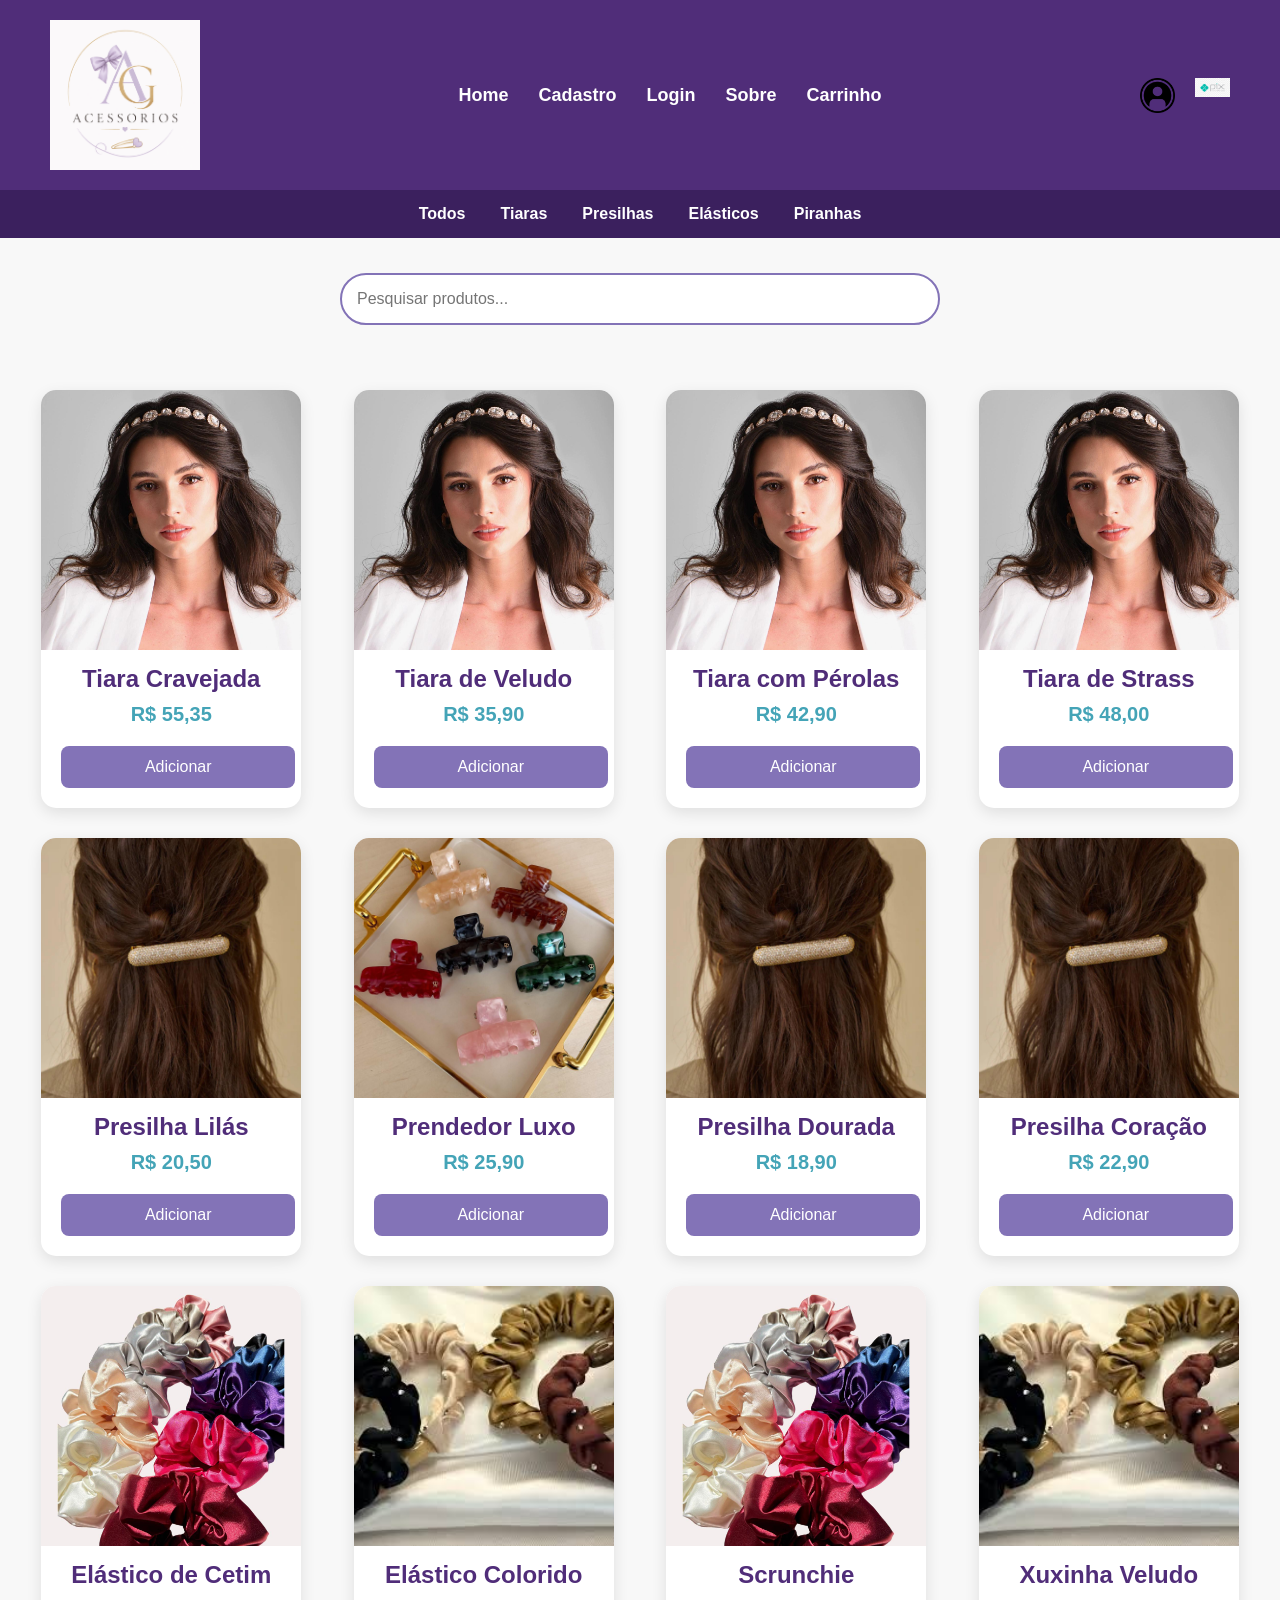
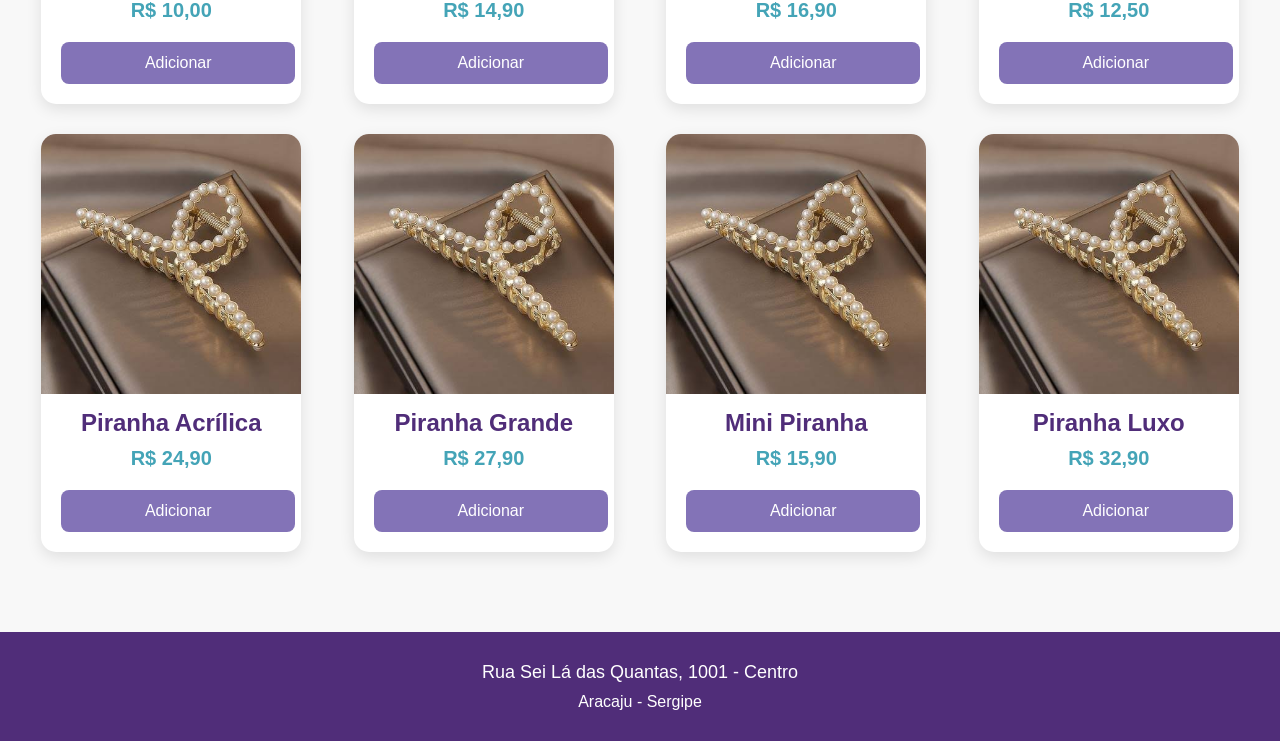
<file: index.html>
<!DOCTYPE html>
<html lang="pt-BR">

<head>
    <meta charset="UTF-8">
    <meta name="viewport" content="width=device-width, initial-scale=1.0">
    <title>AG Acessórios</title>

    <link rel="stylesheet" href="css/style.css">

    <script src="js/carrega_produto.js" type="module" defer></script>
</head>

<body>

    <main id="geral">

        <header id="cabecalho">

            <div id="logo">
                <a href="index.html">
                    <img src="img/logo.png" alt="Logo AG Acessórios">
                </a>
            </div>

            <nav id="menu">
                <ul>
                    <li><a href="index.html" class="lnk_menu">Home</a></li>
                    <li><a href="paginas/cadastro.html" class="lnk_menu">Cadastro</a></li>
                    <li><a href="paginas/login.html" class="lnk_menu">Login</a></li>
                    <li><a href="paginas/sobre.html" class="lnk_menu">Sobre</a></li>
                    <li><a href="paginas/carrinho.html" class="lnk_menu">Carrinho</a></li>
                </ul>
            </nav>

            <div id="div-icones">
                <ul>

                    <li>
                        <a href="paginas/login.html" class="lnk_icone">
                            <img src="img/login.png" alt="Login">
                        </a>
                    </li>

                    <li>
                        <a href="paginas/carrinho.html" class="lnk_icone">
                            <img src="img/pix.png" alt="Carrinho">
                        </a>
                    </li>

                </ul>
            </div>

        </header>

        <nav id="nav-secoes">

            <ul id="menu-secoes">

                <li><a href="#" class="lnk-secao" data-categoria="todos">Todos</a></li>

                <li><a href="#" class="lnk-secao" data-categoria="tiara">Tiaras</a></li>

                <li><a href="#" class="lnk-secao" data-categoria="presilha">Presilhas</a></li>

                <li><a href="#" class="lnk-secao" data-categoria="elastico">Elásticos</a></li>

                <li><a href="#" class="lnk-secao" data-categoria="piranha">Piranhas</a></li>

            </ul>

        </nav>

        <section id="pesquisa">

            <input
                type="text"
                id="campo-pesquisa"
                placeholder="Pesquisar produtos...">

        </section>

        <section id="cards">

            <div class="card" data-categoria="elastico">

                <img src="img/elastico 2.jpeg" alt="Elástico" class="img_card">

                <h2 class="titulo_card">Elástico</h2>

                <h3 class="valor_card">R$ 55,00</h3>

                <button class="btn_card">Adicionar</button>

            </div>

            <div class="card" data-categoria="elastico">

                <img src="img/elastico de cetim.jpeg" alt="Elástico de Cetim" class="img_card">

                <h2 class="titulo_card">Elástico de Cetim</h2>

                <h3 class="valor_card">R$ 45,00</h3>

                <button class="btn_card">Adicionar</button>

            </div>

            <div class="card" data-categoria="presilha">

                <img src="img/presilia.jpeg" alt="Presilha" class="img_card">

                <h2 class="titulo_card">Presilha Lilás</h2>

                <h3 class="valor_card">R$ 20,50</h3>

                <button class="btn_card">Adicionar</button>

            </div>

            <div class="card" data-categoria="presilha">

                <img src="img/presilia 2.jpeg" alt="Presilha Luxo" class="img_card">

                <h2 class="titulo_card">Presilha Luxo</h2>

                <h3 class="valor_card">R$ 30,00</h3>

                <button class="btn_card">Adicionar</button>

            </div>

            <div class="card" data-categoria="piranha">

                <img src="img/piranha 2.jpeg" alt="Piranha" class="img_card">

                <h2 class="titulo_card">Piranha</h2>

                <h3 class="valor_card">R$ 35,00</h3>

                <button class="btn_card">Adicionar</button>

            </div>

            <div class="card" data-categoria="tiara">

                <img src="img/tiara gravejada.jpeg" alt="Tiara Cravejada" class="img_card">

                <h2 class="titulo_card">Tiara Cravejada</h2>

                <h3 class="valor_card">R$ 55,35</h3>

                <button class="btn_card">Adicionar</button>

            </div>

            <div class="card" data-categoria="presilha">

                <img src="img/prendendor luxo.jpeg" alt="Prendedor Luxo" class="img_card">

                <h2 class="titulo_card">Prendedor Luxo</h2>

                <h3 class="valor_card">R$ 25,90</h3>

                <button class="btn_card">Adicionar</button>

            </div>

        </section>

        <footer id="rodape">

            <div id="dadosloja">

                <h2>Rua Sei Lá das Quantas, 1001 - Centro</h2>

                <h3>Aracaju - Sergipe</h3>

            </div>

        </footer>

    </main>

</body>

</html>
</file>
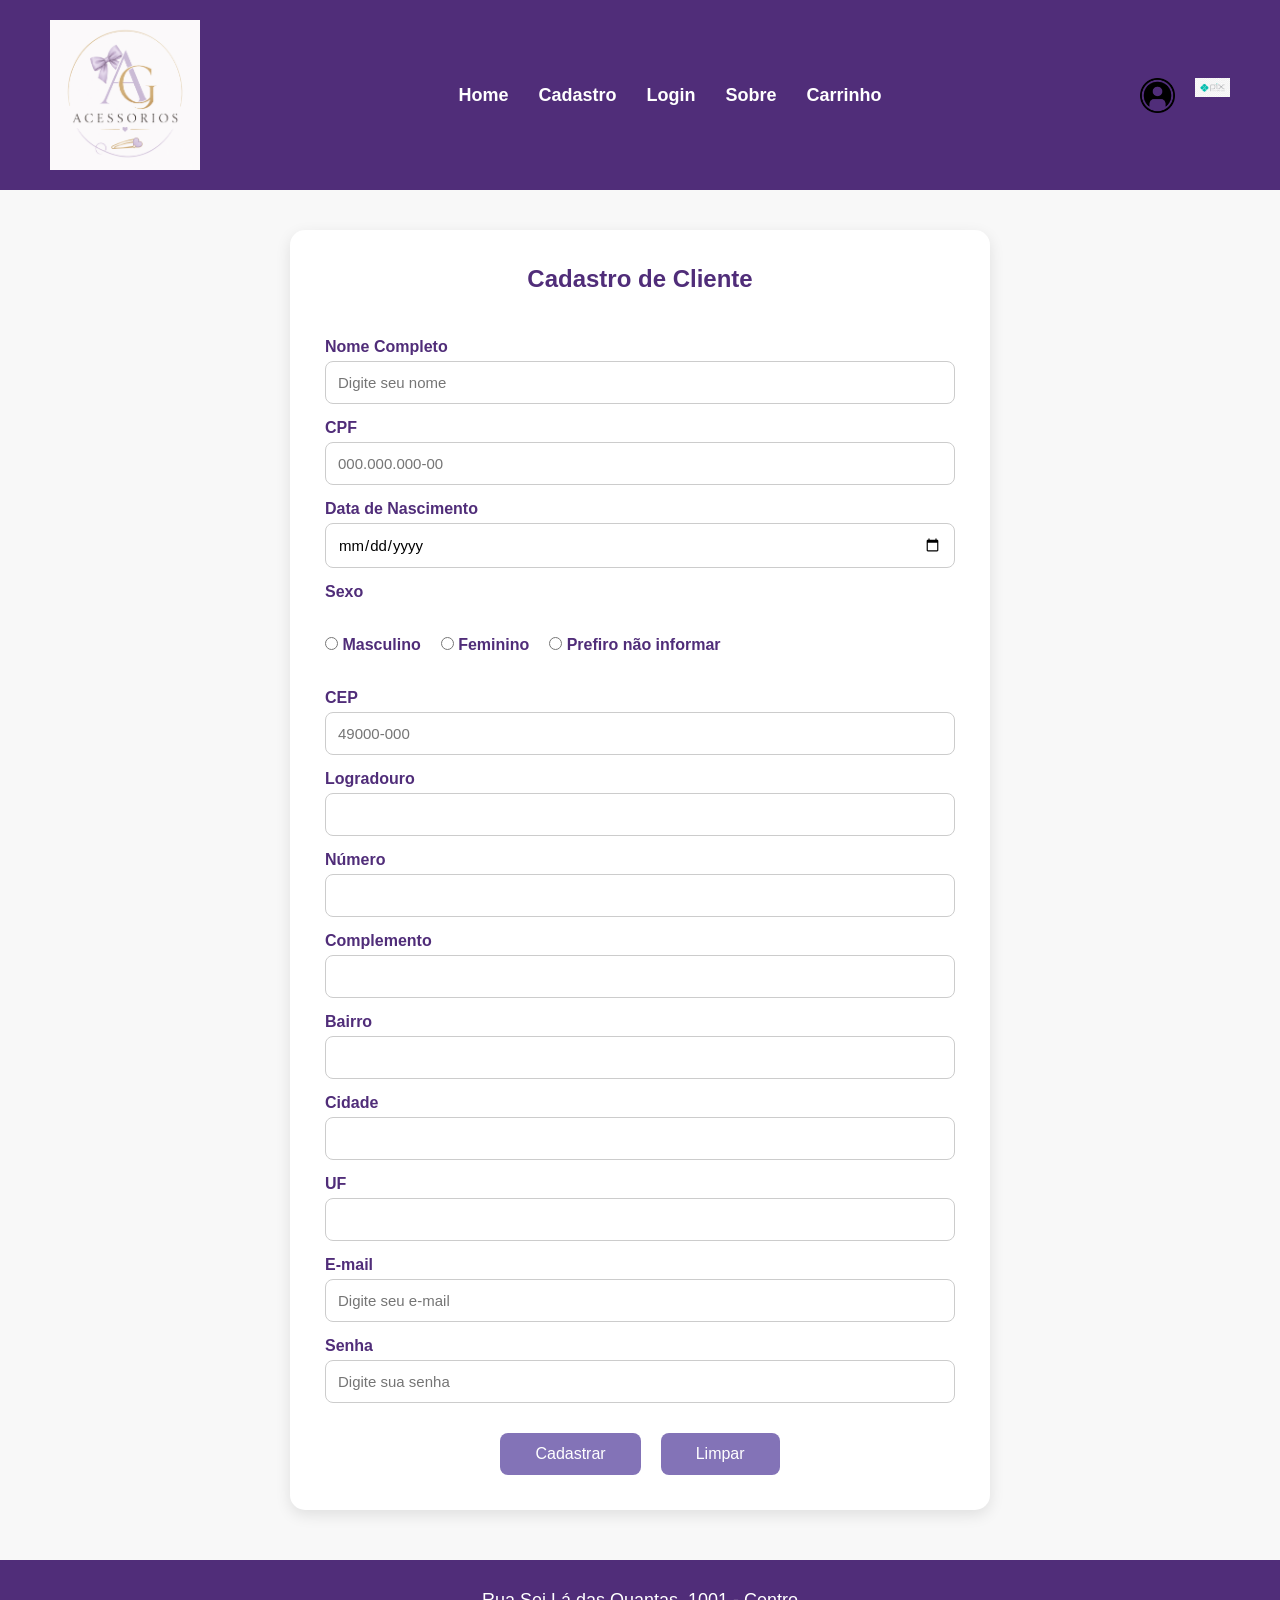
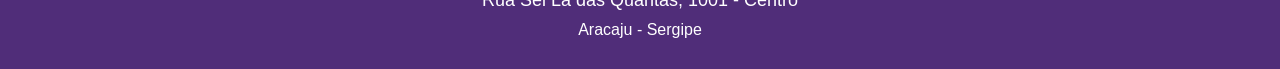
<file: paginas/cadastro.html>
<!DOCTYPE html>
<html lang="pt-BR">

<head>
    <meta charset="UTF-8">
    <meta name="viewport" content="width=device-width, initial-scale=1.0">
    <title>Cadastro | AG Acessórios</title>

    <link rel="stylesheet" href="../css/style.css">

    <script src="../js/viacep.js" defer></script>
</head>

<body>

<main id="geral">


    <header id="cabecalho">

        <div id="logo">
            <a href="../index.html">
                <img src="../img/logo.png" alt="Logo AG Acessórios">
            </a>
        </div>

        <nav id="menu">
            <ul>
                <li><a href="../index.html" class="lnk_menu">Home</a></li>
                <li><a href="cadastro.html" class="lnk_menu">Cadastro</a></li>
                <li><a href="login.html" class="lnk_menu">Login</a></li>
                <li><a href="sobre.html" class="lnk_menu">Sobre</a></li>
                <li><a href="carrinho.html" class="lnk_menu">Carrinho</a></li>
            </ul>
        </nav>

        <div id="div-icones">
            <ul>
                <li>
                    <a href="login.html" class="lnk_icone">
                        <img src="../img/login.png" alt="Login">
                    </a>
                </li>

                <li>
                    <a href="carrinho.html" class="lnk_icone">
                        <img src="../img/pix.png" alt="Carrinho">
                    </a>
                </li>
            </ul>
        </div>

    </header>

   

    <section id="formulario">

        <h2>Cadastro de Cliente</h2>

        <form id="form-pessoa">

            <label for="nome">Nome Completo</label>
            <input type="text" id="nome" class="input01" placeholder="Digite seu nome" required>

            <label for="cpf">CPF</label>
            <input type="text" id="cpf" class="input02" placeholder="000.000.000-00" maxlength="14" required>

            <label for="data-nascimento">Data de Nascimento</label>
            <input type="date" id="data-nascimento" class="input02" required>

            <label>Sexo</label>

            <div class="grupo-radio">

                <label>
                    <input type="radio" name="sexo" value="M">
                    Masculino
                </label>

                <label>
                    <input type="radio" name="sexo" value="F">
                    Feminino
                </label>

                <label>
                    <input type="radio" name="sexo" value="N">
                    Prefiro não informar
                </label>

            </div>

            <label for="cep">CEP</label>
            <input type="text" id="cep" class="input02" placeholder="49000-000">

            <label for="logradouro">Logradouro</label>
            <input type="text" id="logradouro" class="input01">

            <label for="numero">Número</label>
            <input type="text" id="numero" class="input02">

            <label for="complemento">Complemento</label>
            <input type="text" id="complemento" class="input01">

            <label for="bairro">Bairro</label>
            <input type="text" id="bairro" class="input01">

            <label for="cidade">Cidade</label>
            <input type="text" id="cidade" class="input01">

            <label for="uf">UF</label>
            <input type="text" id="estado" class="input02" maxlength="2">

            <label for="email">E-mail</label>
            <input type="email" id="email" class="input01" placeholder="Digite seu e-mail" required>

            <label for="senha">Senha</label>
            <input type="password" id="senha" class="input02" placeholder="Digite sua senha" required>

            <div id="div-btns">

                <button type="submit" id="btn-add">
                    Cadastrar
                </button>

                <button type="reset" id="btn-limpar">
                    Limpar
                </button>

            </div>

        </form>

    </section>

    <footer id="rodape">

        <div id="dadosloja">
            <h2>Rua Sei Lá das Quantas, 1001 - Centro</h2>
            <h3>Aracaju - Sergipe</h3>
        </div>

    </footer>

</main>

</body>
</html>
</file>
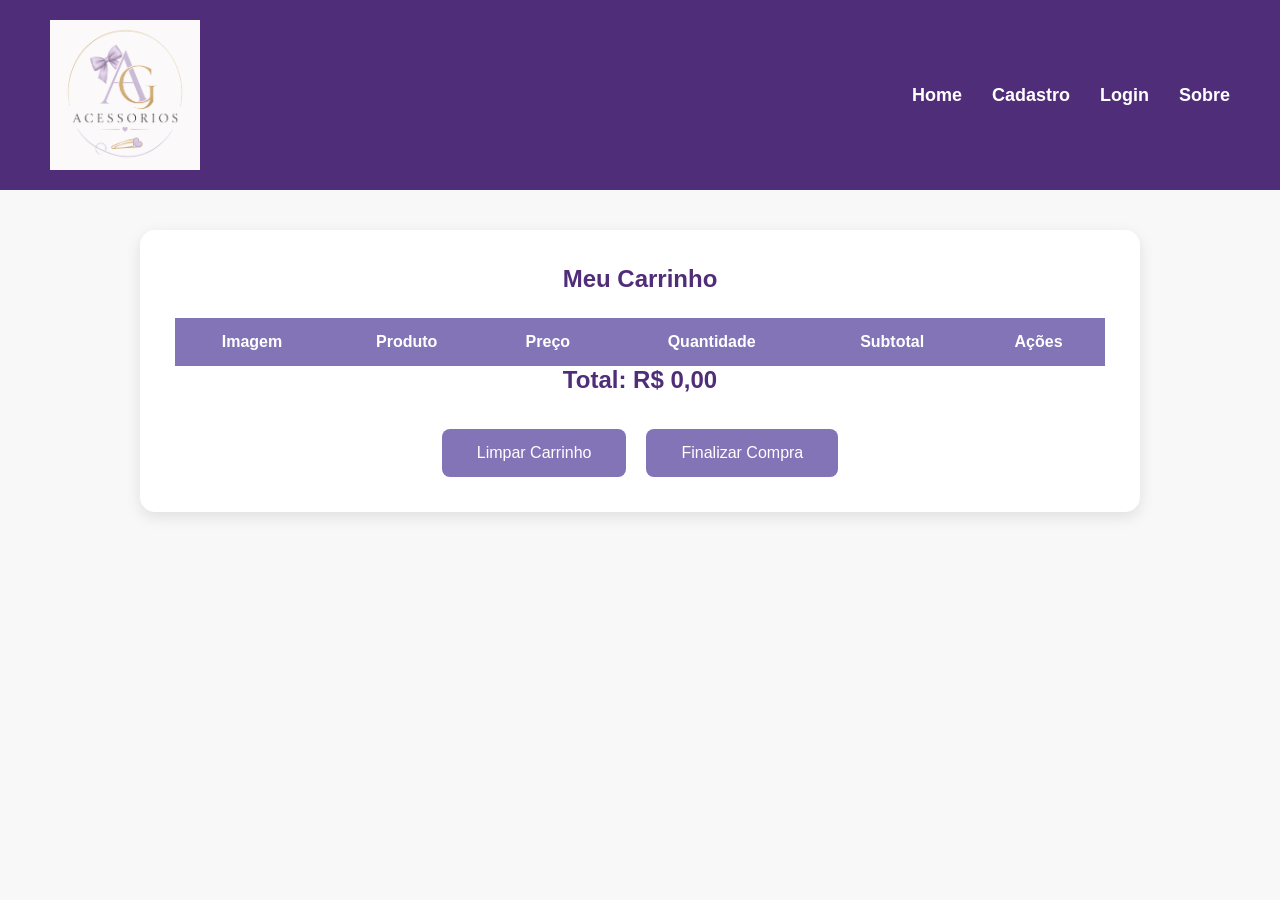
<file: paginas/carrinho.html>
<!DOCTYPE html>
<html lang="pt-BR">

<head>

    <meta charset="UTF-8">
    <meta name="viewport" content="width=device-width, initial-scale=1.0">

    <title>Carrinho</title>

    <link rel="stylesheet" href="../css/style.css">

    <script src="../js/carrega_produto.js" type="module" defer></script>

</head>

<body>

<main id="geral">

<header id="cabecalho">

    <div id="logo">

        <a href="../index.html">

            <img src="../img/logo.png" alt="Logo">

        </a>

    </div>

    <nav id="menu">

        <ul>

            <li><a href="../index.html" class="lnk_menu">Home</a></li>

            <li><a href="cadastro.html" class="lnk_menu">Cadastro</a></li>

            <li><a href="login.html" class="lnk_menu">Login</a></li>

            <li><a href="sobre.html" class="lnk_menu">Sobre</a></li>

        </ul>

    </nav>

</header>



<section class="container">

<h2>Meu Carrinho</h2>

<table>

<thead>

<tr>

<th>Imagem</th>

<th>Produto</th>

<th>Preço</th>

<th>Quantidade</th>

<th>Subtotal</th>

<th>Ações</th>

</tr>

</thead>

<tbody id="lista-carrinho">

</tbody>

</table>

<h2 id="total-geral">

Total: R$ 0,00

</h2>

<div class="botoes">

<button id="btn-limpar">

Limpar Carrinho

</button>

<button id="btn-finalizar">

Finalizar Compra

</button>

</div>

</section>

</main>

</body>

</html>
</file>
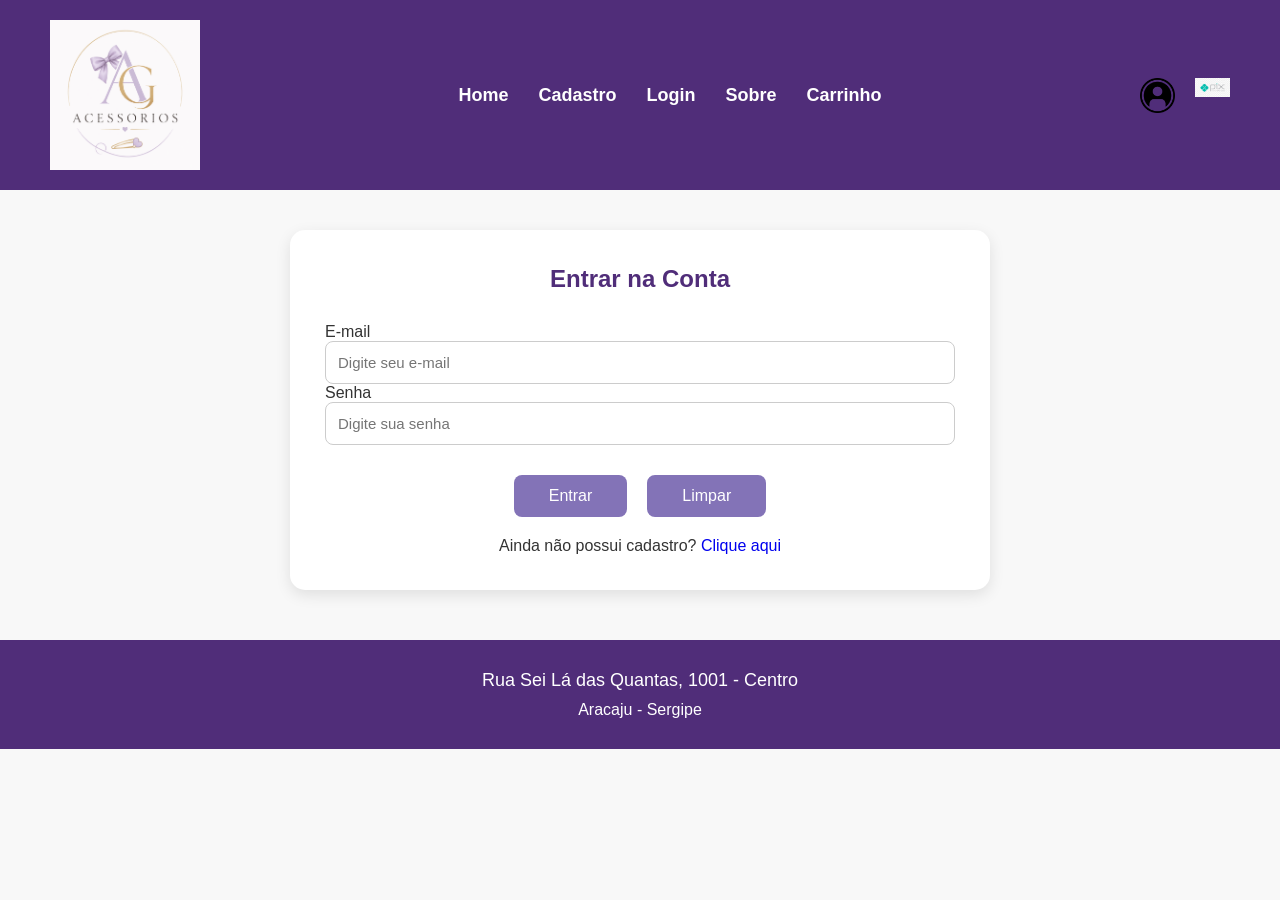
<file: paginas/login.html>
<!DOCTYPE html>
<html lang="pt-BR">

<head>
    <meta charset="UTF-8">
    <meta name="viewport" content="width=device-width, initial-scale=1.0">
    <title>Login | AG Acessórios</title>

    <link rel="stylesheet" href="../css/style.css">
</head>

<body>

    <main id="geral">

        <header id="cabecalho">

            <div id="logo">
                <a href="../index.html">
                    <img src="../img/logo.png" alt="Logo AG Acessórios">
                </a>
            </div>

            <nav id="menu">
                <ul>
                    <li><a href="../index.html" class="lnk_menu">Home</a></li>
                    <li><a href="cadastro.html" class="lnk_menu">Cadastro</a></li>
                    <li><a href="login.html" class="lnk_menu">Login</a></li>
                    <li><a href="sobre.html" class="lnk_menu">Sobre</a></li>
                    <li><a href="carrinho.html" class="lnk_menu">Carrinho</a></li>
                </ul>
            </nav>

            <div id="div-icones">
                <ul>
                    <li>
                        <a href="login.html" class="lnk_icone">
                            <img src="../img/login.png" alt="Login">
                        </a>
                    </li>

                    <li>
                        <a href="carrinho.html" class="lnk_icone">
                            <img src="../img/pix.png" alt="Carrinho">
                        </a>
                    </li>
                </ul>
            </div>

        </header>

        <section id="formulario">

            <h2>Entrar na Conta</h2>

            <form id="form-login">

                <label for="email">E-mail</label>

                <input
                    type="email"
                    id="email"
                    class="input01"
                    placeholder="Digite seu e-mail"
                    required>

                <label for="senha">Senha</label>

                <input
                    type="password"
                    id="senha"
                    class="input01"
                    placeholder="Digite sua senha"
                    required>

                <div id="div-btns">

                    <button
                        type="submit"
                        id="btn-add">
                        Entrar
                    </button>

                    <button
                        type="reset"
                        id="btn-limpar">
                        Limpar
                    </button>

                </div>

                <p style="text-align:center; margin-top:20px;">
                    Ainda não possui cadastro?

                    <a href="cadastro.html">
                        Clique aqui
                    </a>

                </p>

            </form>

        </section>


        <footer id="rodape">

            <div id="dadosloja">

                <h2>Rua Sei Lá das Quantas, 1001 - Centro</h2>

                <h3>Aracaju - Sergipe</h3>

            </div>

        </footer>

    </main>

</body>

</html>
</file>
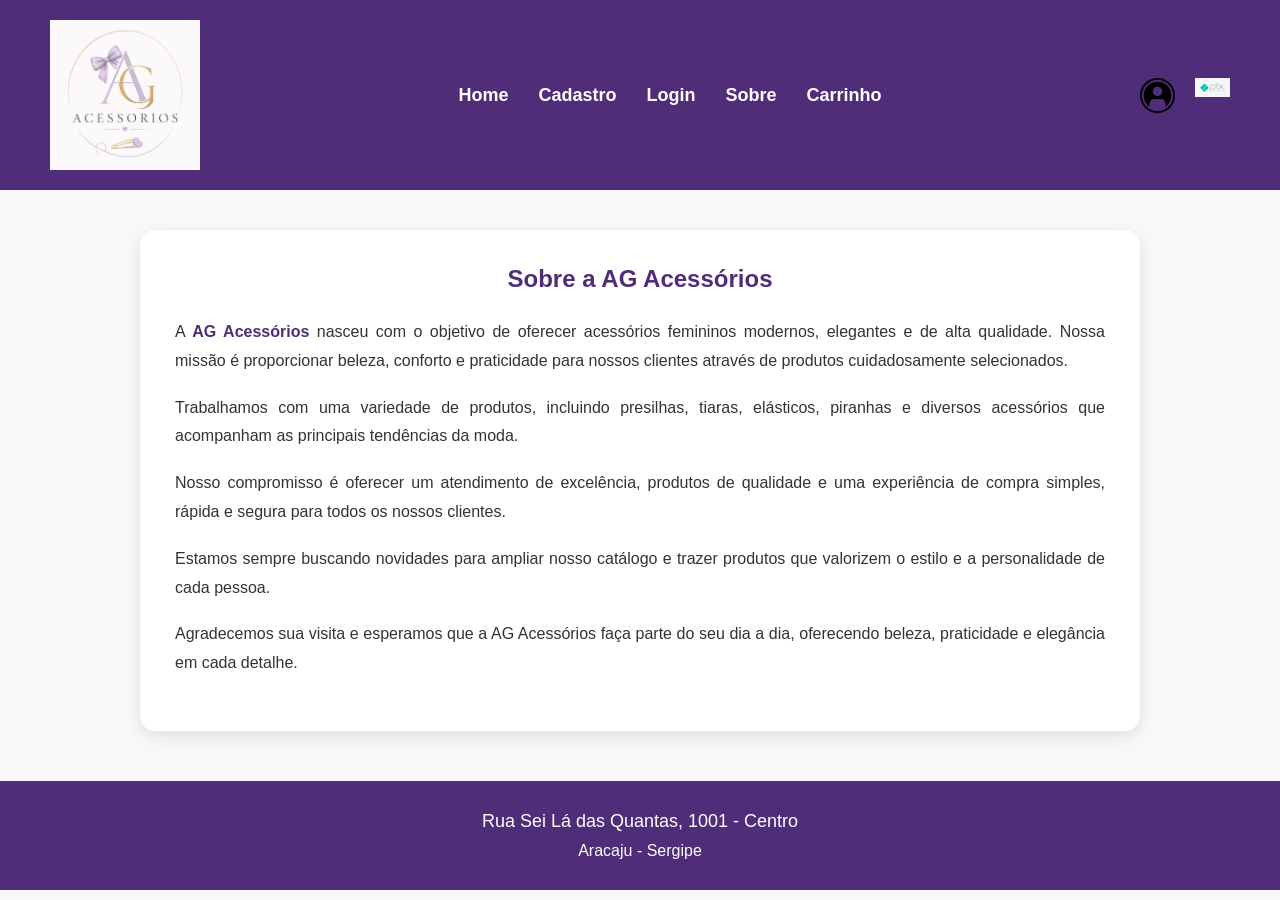
<file: paginas/sobre.html>
<!DOCTYPE html>
<html lang="pt-BR">

<head>
    <meta charset="UTF-8">
    <meta name="viewport" content="width=device-width, initial-scale=1.0">
    <title>Sobre | AG Acessórios</title>

    <link rel="stylesheet" href="../css/style.css">
</head>

<body>

    <main id="geral">


        <header id="cabecalho">

            <div id="logo">
                <a href="../index.html">
                    <img src="../img/logo.png" alt="Logo AG Acessórios">
                </a>
            </div>

            <nav id="menu">
                <ul>
                    <li><a href="../index.html" class="lnk_menu">Home</a></li>
                    <li><a href="cadastro.html" class="lnk_menu">Cadastro</a></li>
                    <li><a href="login.html" class="lnk_menu">Login</a></li>
                    <li><a href="sobre.html" class="lnk_menu">Sobre</a></li>
                    <li><a href="carrinho.html" class="lnk_menu">Carrinho</a></li>
                </ul>
            </nav>

            <div id="div-icones">
                <ul>

                    <li>
                        <a href="login.html" class="lnk_icone">
                            <img src="../img/login.png" alt="Login">
                        </a>
                    </li>

                    <li>
                        <a href="carrinho.html" class="lnk_icone">
                            <img src="../img/pix.png" alt="Carrinho">
                        </a>
                    </li>

                </ul>
            </div>

        </header>

        <section class="container">

            <h2>Sobre a AG Acessórios</h2>

            <p>
                A <strong>AG Acessórios</strong> nasceu com o objetivo de oferecer acessórios
                femininos modernos, elegantes e de alta qualidade. Nossa missão é proporcionar
                beleza, conforto e praticidade para nossos clientes através de produtos
                cuidadosamente selecionados.
            </p>

            <p>
                Trabalhamos com uma variedade de produtos, incluindo presilhas, tiaras,
                elásticos, piranhas e diversos acessórios que acompanham as principais
                tendências da moda.
            </p>

            <p>
                Nosso compromisso é oferecer um atendimento de excelência, produtos de qualidade
                e uma experiência de compra simples, rápida e segura para todos os nossos clientes.
            </p>

            <p>
                Estamos sempre buscando novidades para ampliar nosso catálogo e trazer produtos
                que valorizem o estilo e a personalidade de cada pessoa.
            </p>

            <p>
                Agradecemos sua visita e esperamos que a AG Acessórios faça parte do seu dia a dia,
                oferecendo beleza, praticidade e elegância em cada detalhe.
            </p>

        </section>


        <footer id="rodape">

            <div id="dadosloja">

                <h2>Rua Sei Lá das Quantas, 1001 - Centro</h2>

                <h3>Aracaju - Sergipe</h3>

            </div>

        </footer>

    </main>

</body>

</html>
</file>
<file: css/style.css>
:root{
    --cor_principal:#502d79;
    --cor_secundaria:#8373b7;
    --cor_destaque:#44a4b7;
    --cor_fundo:#f8f8f8;
    --cor_texto:#333;
    --branco:#fff;
    --cinza:#e8e8e8;
}

*{
    margin:0;
    padding:0;
    box-sizing:border-box;
}

body{
    font-family:Roboto,Arial,sans-serif;
    background:var(--cor_fundo);
    color:var(--cor_texto);
}

#geral{
    width:100%;
}

#cabecalho{
    width:100%;
    background:var(--cor_principal);
    display:flex;
    justify-content:space-between;
    align-items:center;
    padding:20px 50px;
}

#logo img{
    width:150px;
    height:auto;
}


#menu ul{
    list-style:none;
    display:flex;
    gap:30px;
}

#menu li{
    list-style:none;
}

.lnk_menu{
    color:white;
    text-decoration:none;
    font-weight:bold;
    font-size:18px;
    transition:.3s;
}

.lnk_menu:hover{
    color:var(--cor_destaque);
}

#div-icones ul{
    list-style:none;
    display:flex;
    gap:20px;
}

#div-icones img{
    width:35px;
    transition:.3s;
}

#div-icones img:hover{
    transform:scale(1.15);
}


#nav-secoes{
    width:100%;
    background:#3b205e;
}

#menu-secoes{
    list-style:none;
    display:flex;
    justify-content:center;
    gap:35px;
    padding:15px;
}

.lnk-secao{
    text-decoration:none;
    color:white;
    font-weight:bold;
    transition:.3s;
}

.lnk-secao:hover{
    color:var(--cor_destaque);
}

#pesquisa{
    display:flex;
    justify-content:center;
    margin:35px 0;
}

#campo-pesquisa{
    width:600px;
    max-width:90%;
    padding:15px;
    border-radius:30px;
    border:2px solid var(--cor_secundaria);
    outline:none;
    font-size:16px;
}

#campo-pesquisa:focus{
    border-color:var(--cor_principal);
}

#cards,
.galeria{

    display: grid;
    grid-template-columns: repeat(auto-fit,minmax(250px,1fr));
    gap: 30px;
    padding: 30px;
    justify-items: center;
}

.card,
.produto{

    background:white;
    width: 260px;
    border-radius: 15px;
    overflow: hidden;
    text-align: center;
    box-shadow: 0 5px 15px rgba(0,0,0,.10);
    transition: .3s;
}

.card:hover,
.produto:hover{

    transform:translateY(-8px);

}

.card img,
.produto img{

    width: 100%;
    height: 260px;
    object-fit: cover;

}

.card h2,
.produto h3{

    margin: 15px 0 10px;
    color: var(--cor_principal);

}

.valor_card,
.produto p{

    color: var(--cor_destaque);
    font-size: 20px;
    font-weight: bold;

}

.btn_card{

    width: 90%;
    margin: 20px;
    padding: 12px;
    border: none;
    border-radius: 8px;
    background: var(--cor_secundaria);
    color: white;
    font-size: 16px;
    cursor: pointer;
    transition: .3s;

}

.btn_card:hover{

    background: var(--cor_principal);

}

#formulario{

    width: 700px;
    max-width: 95%;
    margin: 40px auto;
    background: white;
    border-radius: 15px;
    padding: 35px;
    box-shadow: 0 5px 15px rgba(0,0,0,.1);
}

#formulario h2,
#formulario h3{

    text-align: center;
    color: var(--cor_principal);
    margin-bottom: 30px;
}

#form-pessoa{

    display:flex;
    flex-direction:column;

}

#form-pessoa label{

    margin-top: 15px;
    margin-bottom: 5px;
    font-weight: bold;
    color: var(--cor_principal);
}

.input01,
.input02{

    width: 100%;
    padding: 12px;
    border: 1px solid #ccc;
    border-radius: 8px;
    outline: none;
    font-size: 15px;
}

.input01:focus,
.input02:focus{

    border: 2px solid var(--cor_secundaria);

}

.grupo-radio{

    display: flex;
    gap: 20px;
    margin: 15px 0;
    align-items: center;
    flex-wrap: wrap;
}

.inputOP{

    margin-right: 5px;

}

#div-dados-endereco{

    margin-top: 20px;

}

.oculto{

    display:none;

}

#div-btns{

    display: flex;
    justify-content: center;
    gap: 20px;
    margin-top: 30px;
}

#btn-add,
#btn-limpar{

    padding: 12px 35px;
    border: none;
    border-radius: 8px;
    background: var(--cor_secundaria);
    color: white;
    font-size: 16px;
    cursor: pointer;
    transition: .3s;
}

#btn-add:hover,
#btn-limpar:hover{

    background: var(--cor_principal);

}

.container{

    width: 90%;
    max-width: 1000px;
    margin: 40px auto;
    background: white;
    padding: 35px;
    border-radius: 15px;
    box-shadow: 0 5px 15px rgba(0,0,0,.1);
}

.container h2{

    color: var(--cor_principal);
    text-align: center;
    margin-bottom: 25px;
}

.container p{

    text-align: justify;
    margin-bottom: 18px;
    line-height: 1.8;
}

table{

    width: 100%;
    border-collapse: collapse;
    margin-top: 25px;
}

th{

    background: var(--cor_secundaria);
    color: white;
    padding: 15px;
}

td{

    padding: 15px;
    border-bottom: 1px solid #ddd;
    text-align: center;
}

td img{

    width: 80px;
    height: 80px;
    object-fit: cover;
    border-radius: 8px;
}

tbody tr:hover{

    background:#f4f4f4;

}

.total{

    text-align: right;
    margin-top: 30px;
    font-size: 24px;
    font-weight: bold;
    color: var(--cor_principal);
}


.botoes{

    display: flex;
    justify-content: center;
    gap: 20px;
    margin-top: 35px;
    flex-wrap: wrap;
}

.botoes button{

    padding: 15px 35px;
    background: var(--cor_secundaria);
    color: white;
    border: none;
    border-radius: 8px;
    font-size: 16px;
    cursor: pointer;
    transition: .3s;
}

.botoes button:hover{

    background:var(--cor_principal);

}


h1,h2,h3{

    font-family:Roboto,Arial,sans-serif;

}

strong{

    color:var(--cor_principal);

}

#rodape{
    width:100%;
    margin-top:50px;
    background:var(--cor_principal);
    color:white;
    text-align:center;
    padding:30px 20px;
}

#dadosloja h2{
    font-size:18px;
    font-weight:500;
    margin-bottom:10px;
}

#dadosloja h3,
#dadosloja h1{
    font-size:16px;
    font-weight:400;
}

img{
    max-width:100%;
    display:block;
}

.img_card{
    width:100%;
    height:260px;
    object-fit:cover;
    border-radius:12px 12px 0 0;
}

.card img:hover,
.produto img:hover{
    transform:scale(1.05);
    transition:.3s;
}

a{
    text-decoration:none;
}

a:hover{
    transition:.3s;
}

button{
    font-family:inherit;
}

button:hover{
    transition:.3s;
}

input,
select,
textarea{
    font-family:inherit;
    font-size:15px;
}

input:focus,
textarea:focus,
select:focus{
    outline:none;
}

.text-center{
    text-align:center;
}

.mt-10{
    margin-top:10px;
}

.mt-20{
    margin-top:20px;
}

.mt-30{
    margin-top:30px;
}

.mb-10{
    margin-bottom:10px;
}

.mb-20{
    margin-bottom:20px;
}

.mb-30{
    margin-bottom:30px;
}

::-webkit-scrollbar{
    width:10px;
}

::-webkit-scrollbar-track{
    background:#eeeeee;
}

::-webkit-scrollbar-thumb{
    background:var(--cor_secundaria);
    border-radius:20px;
}

::-webkit-scrollbar-thumb:hover{
    background:var(--cor_principal);
}


@media(max-width:1024px){

    #cabecalho{
        padding:20px;
        gap:20px;
    }

    #cards,
    .galeria{
        grid-template-columns:repeat(2,1fr);
    }

}


@media(max-width:768px){

    #cabecalho{
        flex-direction:column;
        text-align:center;
    }

    #menu ul{
        flex-direction:column;
        gap:15px;
    }

    #div-icones ul{
        justify-content:center;
    }

    #menu-secoes{
        flex-wrap:wrap;
        gap:15px;
    }

    #cards,
    .galeria{
        grid-template-columns:1fr;
    }

    .card,
    .produto{
        width:100%;
        max-width:320px;
    }

    #formulario{
        width:95%;
        padding:20px;
    }

    .grupo-radio{
        flex-direction:column;
        align-items:flex-start;
    }

    #div-btns{
        flex-direction:column;
    }

    .botoes{
        flex-direction:column;
    }

    .botoes button,
    #btn-add,
    #btn-limpar,
    .btn_card{
        width:100%;
    }

    table{
        display:block;
        overflow-x:auto;
    }

    #campo-pesquisa{
        width:95%;
    }

}


@media(max-width:480px){

    #logo img{
        width:120px;
    }

    .img_card,
    .produto img{
        height:220px;
    }

    h1{
        font-size:24px;
    }

    h2{
        font-size:22px;
    }

    h3{
        font-size:18px;
    }

}
</file>
